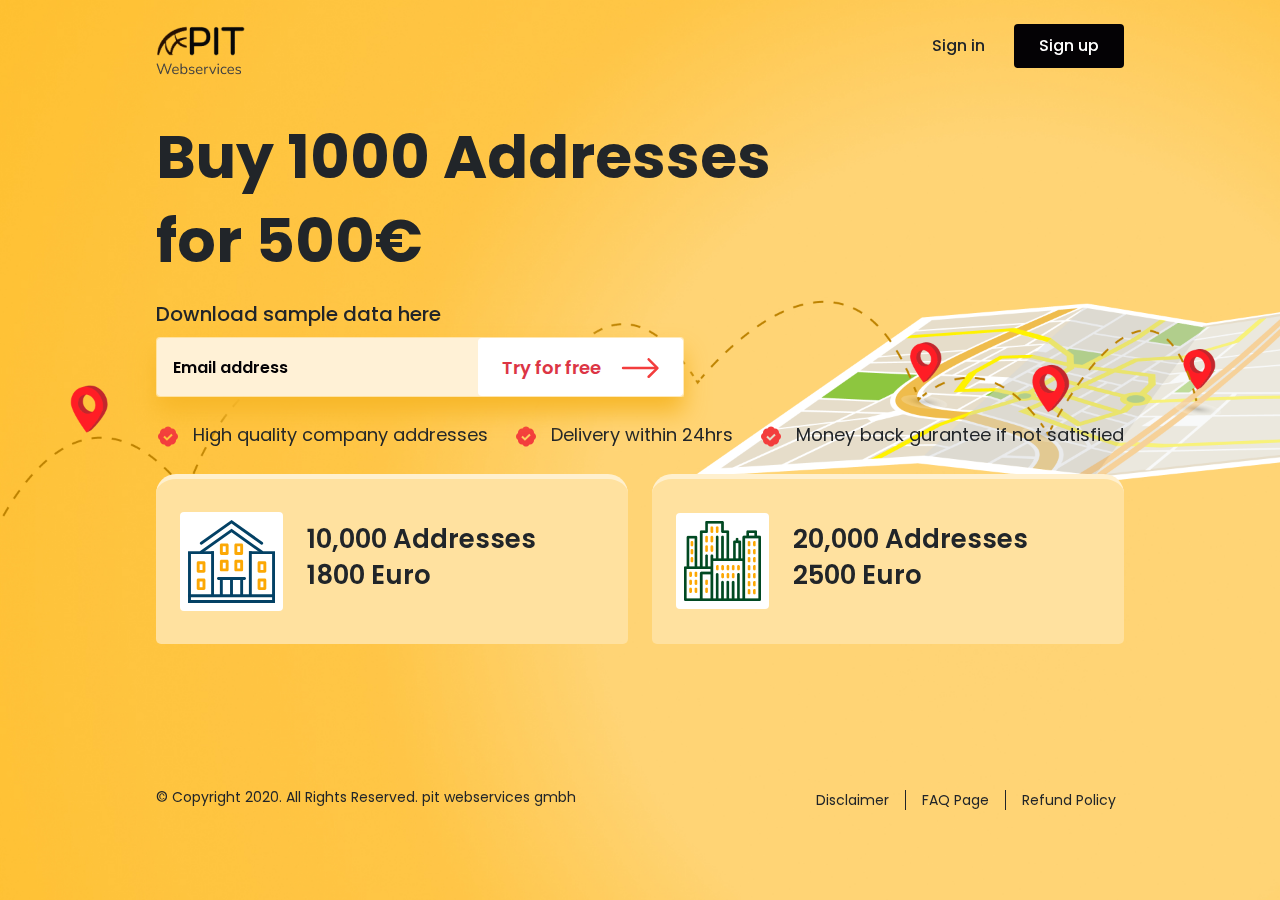
<file: index.html>
<!DOCTYPE html>
<!--[if lt IE 7]>      <html class="no-js lt-ie9 lt-ie8 lt-ie7"> <![endif]-->
<!--[if IE 7]>         <html class="no-js lt-ie9 lt-ie8" lang="en-US"> <![endif]-->
<!--[if IE 8]>         <html class="no-js lt-ie9" lang="en-US"> <![endif]-->
<!--[if gt IE 8]><!-->
<!--<![endif]-->
<!--[if gte IE 9] <style type="text/css"> .gradient {filter: none;}</style><![endif]-->
<!--[if !IE]><html lang="en"><![endif]-->
<html lang="en-US" class="no-js">

<head>
    <meta charset="UTF-8" />
    <meta http-equiv="X-UA-Compatible" content="IE=edge" />
    <!-- Required meta tags for responsive -->
    <meta name="viewport" content="width=device-width, initial-scale=1, shrink-to-fit=no" />
    <!-- The above 3 meta tags *must* come first in the head; any other head content must come *after* these tags -->
    <!-- Favicon and touch icons -->
    <link rel="icon" type="image/png" sizes="16x16" href="assets/img/favicon.png" />
    <meta name="misapplication-TileColor" content="#ffffff" />
    <meta name="theme-color" content="#ffffff" />
    <!-- Twitter Card data -->
    <meta name="twitter:card" content="" />
    <meta name="twitter:site" content="@twitter_username" />
    <meta name="twitter:title" content="" />
    <meta name="twitter:description" content="" />
    <meta name="twitter:image" content="" />
    <!-- Open Graph data -->
    <meta property="og:title" content="" />
    <meta property="og:type" content="article" />
    <meta property="og:url" content="" />
    <meta property="og:image" content="" />
    <meta property="og:description" content="" />
    <meta property="og:site_name" content="R" />
    <meta property="fb:admins" content="Facebook numeric ID" />
    <!-- gmail verification -->
    <meta name="google-site-verification" content="" />
    <!-- Website title -->
    <title>Pit Web Service</title>
    <link rel="stylesheet" href="assets/css/bootstrap.min.css" />
    <link rel="stylesheet" href="assets/css/animate.min.css" />
    <!-- Main CSS -->
    <link rel="stylesheet" type="text/css" href="assets/css/style.css" />
    <!-- jQuery (necessary for jQuery plugins) -->
    <script src="assets/js/jquery-3.5.1.min.js"></script>
</head>

<body>
    <!-- Main Coding Start Here -->




    <!-- pit-wrapper -->
    <main class="pit-wrapper is-bg-img__home px-2 px-sm-0" style="background-image:  url(assets/img/bg-image.png) , url(assets/img/bg-color.jpg);">
        <div class="container">
            <div class="header-elements d-flex justify-content-between py-4 py-xxl-5 mb-2 mb-xxl-4">
                <div class="logo wow fadeInRight" data-wow-duration="1.5s" data-wow-delay="100ms">
                    <a href="index.html"><img src="assets/img/logo.png" alt="logo" class="img-fluid" /></a>
                </div>
                <div class="access-panel">
                    <button class="sign-in py-2 px-4 btn wow fadeInDown" type="submit" data-wow-duration="1s" data-wow-delay="300ms">Sign in</button>
                    <button class="active sign-up py-2 px-4 btn wow fadeInDown" type="submit" data-wow-duration="1.5s" data-wow-delay="400ms">Sign up</button>
                </div>
            </div>
            <div class="wrapper-middle pit-service-content pt-3 pt-xl-2 pt-xxl-4">
                <h2 class="site-title mb-3 mb-xxl-5 fw-bold text-dark wow fadeInRight" data-wow-duration=".6s" data-wow-delay="500ms">
                    Buy 1000 Addresses <br class="d-none d-xl-inline" /> for 500€
                </h2>
                <div class="subscriber-form mb-3 mb-xxl-5 wow fadeInRight" data-wow-duration=".8s" data-wow-delay="600ms">
                    <span class="form-caption mb-2 3 mb-xxl-4 d-block text-dark">Download sample data here</span>
                    <form accept="#" action="#" class="form">
                        <div class="form-input-group position-relative">
                            <input class="px-3 form-control rounded" type="email" placeholder="Email address" name="email" />
                            <button class="btn border-0 text-danger px-2 px-sm-4 bg-white rounded" type="submit">
                                Try for free
                                <img class="arrow img-fluid ms-2 ms-sm-3" src="assets/img/right-arrow.svg" alt="arrow icon" />
                            </button>
                        </div>
                    </form>
                </div>
                <div class="service-confidence my-4 my-xxl-5">
                    <ul class="list-unstyled d-block d-lg-flex justify-content-lg-between">
                        <li class="list mb-3 mb-lg-0 wow fadeInDown" data-wow-duration=".6s" data-wow-delay="300ms">
                            <img class="img-fluid me-2" src="assets/img/check-icon.svg" alt="check-icon" /> High quality company
                            addresses
                        </li>
                        <li class="list mb-3 mb-lg-0 wow fadeInDown" data-wow-duration=".7s" data-wow-delay="600ms">
                            <img class="img-fluid me-2" src="assets/img/check-icon.svg" alt="check-icon" /> Delivery within 24hrs
                        </li>
                        <li class="list mb-3 mb-lg-0 wow fadeInDown" data-wow-duration=".8s" data-wow-delay="900ms">
                            <img class="img-fluid me-2" src="assets/img/check-icon.svg" alt="check-icon" /> Money back gurantee if not
                            satisfied
                        </li>
                    </ul>
                </div>
                <div class="addresses mb-4 mb-xl-3 mb-xxl-5">
                    <div class="row">
                        <div class="col-xl-6 col-md-6">
                            <div class="addresses-box shape d-flex align-items-center p-4 mb-4 mb-xl-3 mb-xxl-3 wow fadeInRight" data-wow-duration="1.5s"
                                data-wow-delay="300ms">
                                <div class="icon-img bg-white rounded p-2 p-xl-2 p-xxl-3">
                                    <img class="img-fluid" src="assets/img/home-icon.svg" alt="icon" />
                                </div>
                                <h3 class="addresses-title ps-4">10,000 Addresses <br class="d-none d-xl-inline" />
                                    1800 Euro
                                </h3>
                            </div>
                        </div>
                        <div class="col-xl-6 col-md-6">
                            <div class="addresses-box shape d-flex align-items-center p-4 mb-4 mb-xl-3 mb-xxl-3 wow fadeInRight" data-wow-duration="1.5s"
                                data-wow-delay="600ms">
                                <div class="icon-img bg-white rounded p-2 p-xl-2 p-xxl-3">
                                    <img class="img-fluid" src="assets/img/building-icon.png" alt="icon" />
                                </div>
                                <h3 class="addresses-title ps-4">20,000 Addresses <br class="d-none d-xl-inline" />
                                    2500 Euro
                                </h3>
                            </div>
                        </div>
                    </div>
                </div>
            </div>
            <footer class="footer copyright">
                <div class="row">
                    <div class="col-xl-6 col-md-6">
                        <p class="copyright-text text-center text-md-start wow fadeInDown" data-wow-duration="1.5s" data-wow-delay="300ms">
                            &copy Copyright 2020. All Rights Reserved. pit webservices gmbh
                        </p>
                    </div>
                    <div class="col-xl-6 col-md-6">
                        <div class="footer-menu wow fadeInDown" data-wow-duration="1.5s" data-wow-delay="600ms">
                            <ul class="list-unstyled d-flex justify-content-md-end justify-content-center">
                                <li><a class="text-decoration-none text-dark px-md-3 px-2 border-end border-dark" href="#">Disclaimer</a></li>
                                <li><a class="text-decoration-none text-dark px-md-3 px-2 border-end border-dark" href="#">FAQ Page</a></li>
                                <li><a class="text-decoration-none text-dark ps-md-3 px-2" href="#">Refund Policy</a></li>
                            </ul>
                        </div>
                    </div>
                </div>
            </footer>
        </div>
    </main>
    <!-- pit-wrapper -->



    <!-- Main Coding End -->
    <!-- Include all compiled plugins (below), or include individual files as needed -->
    <script src="assets/js/bootstrap.bundle.min.js"></script>
    <script src="assets/js/wow.min.js"></script>
    <!-- Script JS -->
    <script src="assets/js/script.js"></script>
</body>

</html>
</file>
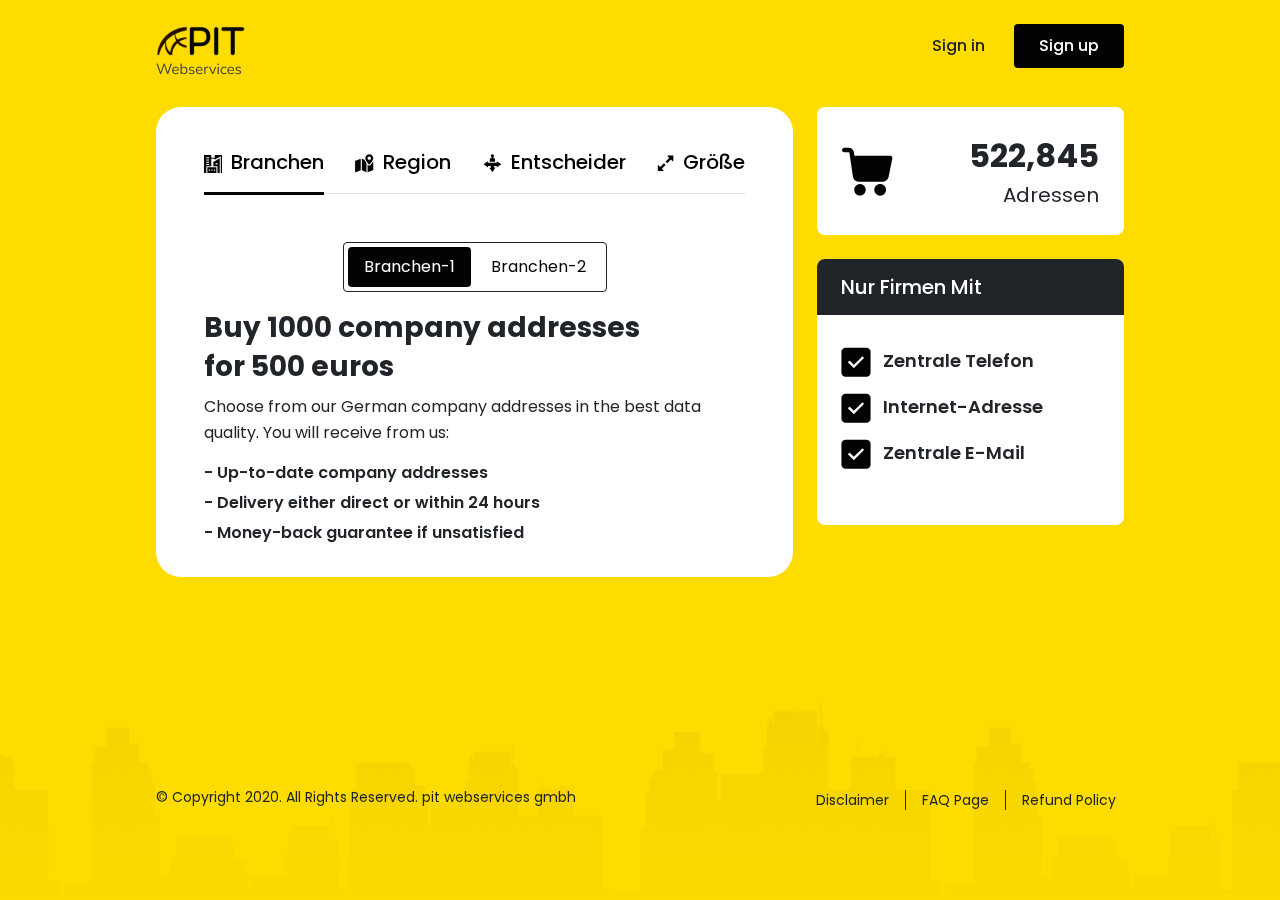
<file: branche.html>
<!DOCTYPE html>
<!--[if lt IE 7]>      <html class="no-js lt-ie9 lt-ie8 lt-ie7"> <![endif]-->
<!--[if IE 7]>         <html class="no-js lt-ie9 lt-ie8" lang="en-US"> <![endif]-->
<!--[if IE 8]>         <html class="no-js lt-ie9" lang="en-US"> <![endif]-->
<!--[if gt IE 8]><!-->
<!--<![endif]-->
<!--[if gte IE 9] <style type="text/css"> .gradient {filter: none;}</style><![endif]-->
<!--[if !IE]><html lang="en"><![endif]-->
<html lang="en-US" class="no-js">

<head>
    <meta charset="UTF-8" />
    <meta http-equiv="X-UA-Compatible" content="IE=edge" />
    <!-- Required meta tags for responsive -->
    <meta name="viewport" content="width=device-width, initial-scale=1, shrink-to-fit=no" />
    <!-- The above 3 meta tags *must* come first in the head; any other head content must come *after* these tags -->
    <!-- Favicon and touch icons -->
    <link rel="icon" type="image/png" sizes="16x16" href="assets/img/favicon.png" />
    <meta name="misapplication-TileColor" content="#ffffff" />
    <meta name="theme-color" content="#ffffff" />
    <!-- Twitter Card data -->
    <meta name="twitter:card" content="" />
    <meta name="twitter:site" content="@twitter_username" />
    <meta name="twitter:title" content="" />
    <meta name="twitter:description" content="" />
    <meta name="twitter:image" content="" />
    <!-- Open Graph data -->
    <meta property="og:title" content="" />
    <meta property="og:type" content="article" />
    <meta property="og:url" content="" />
    <meta property="og:image" content="" />
    <meta property="og:description" content="" />
    <meta property="og:site_name" content="R" />
    <meta property="fb:admins" content="Facebook numeric ID" />
    <!-- gmail verification -->
    <meta name="google-site-verification" content="" />
    <!-- Website title -->
    <title>Pit Branches</title>
    <link rel="stylesheet" href="assets/css/bootstrap.min.css" />
    <link rel="stylesheet" href="assets/css/animate.min.css" />
    <!-- Main CSS -->
    <link rel="stylesheet" type="text/css" href="assets/css/style.css" />
    <!-- jQuery (necessary for jQuery plugins) -->
    <script src="assets/js/jquery-3.5.1.min.js"></script>
</head>

<body>
    <!-- Main Coding Start Here -->



    <!-- pit-wrapper -->
    <main class="pit-wrapper is-bg-img__branchen px-2 px-sm-0" style="background-image: url(assets/img/pit-branche-bg.png);">
        <div class="container">
            <div class="header-elements d-flex justify-content-between py-4 py-xxl-5 mb-2 mb-xxl-4">
                <div class="logo wow fadeInRight" data-wow-duration="1.5s" data-wow-delay="100ms">
                    <a href="index.html"><img src="assets/img/logo.png" alt="logo" class="img-fluid" /></a>
                </div>
                <div class="access-panel">
                    <button class="sign-in py-2 px-4 btn wow fadeInDown" type="submit" data-wow-duration="1s" data-wow-delay="300ms">Sign in</button>
                    <button class="active sign-up py-2 px-4 btn wow fadeInDown" type="submit" data-wow-duration="1.5s" data-wow-delay="400ms">Sign up</button>
                </div>
            </div>
            <div id="pit-nav-pills" class="wrapper-middle">
                <div class="row">
                    <div class="col-lg-8">
                        <div class="bg-white px-3 py-3 px-sm-5 py-sm-4 is-radius pb-3 pb-xxl-5 wow fadeInRight" data-wow-duration="1s" data-wow-delay="300ms">
                            <ul class="nav nav-pills justify-content-center justify-content-lg-between mb-3 mb-sm-5 border-bottom pb-3 pb-sm-0" role="tablist">
                                <li class="active nav-item" role="presentation">
                                    <button class="active px-0 py-3 nav-link btn-pills mx-2 ms-0" data-bs-toggle="pill" data-bs-target="#pills-1" type="button"
                                        role="tab">
                                        <img class="img-fluid me-1" src="assets/img/branchen-icon.svg" alt="icon" /> Branchen
                                    </button>
                                </li>
                                <li class="nav-item" role="presentation">
                                    <button class="px-0 py-3 nav-link btn-pills mx-2" data-bs-toggle="pill" data-bs-target="#pills-2" type="button" role="tab">
                                        <img class="img-fluid me-1" src="assets/img/region-icon.svg" alt="icon" />
                                        Region
                                    </button>
                                </li>
                                <li class="nav-item" role="presentation">
                                    <button class="px-0 py-3 nav-link btn-pills mx-2" data-bs-toggle="pill" data-bs-target="#pills-3" type="button" role="tab">
                                        <img class="img-fluid me-1" src="assets/img/entscheider-icon.svg" alt="icon" />
                                        Entscheider
                                    </button>
                                </li>
                                <li class="nav-item" role="presentation">
                                    <button class="px-0 py-3 nav-link btn-pills mx-2 me-0" data-bs-toggle="pill" data-bs-target="#pills-4" type="button"
                                        role="tab">
                                        <img class="img-fluid me-1" src="assets/img/grobe-icon.svg" alt="icon" />
                                        Größe
                                    </button>
                                </li>
                            </ul>
                            <div class="tab-content">
                                <div class="tab-pane show active" id="pills-1" role="tabpanel">
                                    <div class="inner-tab text-center mb-3 mb-xxl-5">
                                        <ul class="nav nav-pills flex-nowrap justify-content-center border border-dark rounded d-inline-flex py-1 px-1 gap-1"
                                            role="tablist">
                                            <li class="nav-item" role="presentation">
                                                <button class="nav-link btn-dark active" data-bs-toggle="pill" data-bs-target="#branchen-1" type="button"
                                                    role="tab" aria-controls="pills-home" aria-selected="true">
                                                    Branchen-1
                                                </button>
                                            </li>
                                            <li class="nav-item" role="presentation">
                                                <button class="nav-link btn-dark" data-bs-toggle="pill" data-bs-target="#branchen-2" type="button" role="tab"
                                                    aria-controls="pills-profile" aria-selected="false">
                                                    Branchen-2
                                                </button>
                                            </li>
                                        </ul>
                                    </div>
                                    <div class="tab-content">
                                        <div class="tab-pane fade show active" id="branchen-1" role="tabpanel" aria-labelledby="pills-home-tab">
                                            <div class="pills-content">
                                                <h2 class="tab-content-title text-dark fw-bold mb-2 mb-xxl-4">
                                                    Buy 1000 company addresses <br class="d-none d-xl-inline" /> for 500 euros
                                                </h2>
                                                <p class="receive-from-us mb-3 mb-xxl-4 fs-6">
                                                    Choose from our German company addresses in the best data <br class="d-none d-xl-inline" /> quality.
                                                    You will receive from us:
                                                </p>
                                                <div class="benefits">
                                                    <ul class="px-0 mb-0 list-unstyled">
                                                        <li class="mb-2 mb-xxl-3"> - Up-to-date company addresses </li>
                                                        <li class="mb-2 mb-xxl-3"> - Delivery either direct or within 24 hours </li>
                                                        <li class="mb-2 mb-xxl-3"> - Money-back guarantee if unsatisfied </li>
                                                    </ul>
                                                </div>
                                            </div>
                                        </div>
                                        <div class="tab-pane fade" id="branchen-2" role="tabpanel" aria-labelledby="pills-profile-tab">
                                            <div class="branchen-2-content">
                                                <h4 class="fs-5 fw-bold mb-3">Geben Sie hier Ihre Branche ein:</h4>
                                                <form action="#">
                                                    <div class="form-input-group position-relative mb-2 mb-xl-3">
                                                        <input type="text" class="search-fill form-control py-3 px-3 is-radius8 text-dark"
                                                            placeholder="Geben Sie hier Ihre Branche ein" />
                                                        <button type="submit" class="btn border-0 bg-dark py-3 px-4 position-absolute top-0 end-0 rounded">
                                                            <svg width="22" height="22" viewBox="0 0 22 22" fill="none" xmlns="http://www.w3.org/2000/svg">
                                                                <path
                                                                    d="M9.99999 17.8733C14.4183 17.8733 18 14.2916 18 9.87328C18 5.45501 14.4183 1.87329 9.99999 1.87329C5.58172 1.87329 2 5.45501 2 9.87328C2 14.2916 5.58172 17.8733 9.99999 17.8733Z"
                                                                    stroke="white" stroke-width="3" stroke-linecap="round" stroke-linejoin="round" />
                                                                <path d="M20.0004 19.8732L15.6504 15.5232" stroke="white" stroke-width="3"
                                                                    stroke-linecap="round" stroke-linejoin="round" />
                                                            </svg>
                                                        </button>
                                                    </div>
                                                    <div class="check-list pb-3 pb-xl-3">
                                                        <div class="form-check py-2 border-bottom d-flex align-items-center gap-3">
                                                            <input class="form-check-input mt-0" type="checkbox" id="branche-check-1" checked />
                                                            <label class="form-check-label mb-0" for="branche-check-1">
                                                                Branchen checkbox - 01
                                                            </label>
                                                        </div>
                                                        <div class="form-check py-2 border-bottom d-flex align-items-center gap-3">
                                                            <input class="form-check-input mt-0" type="checkbox" id="branche-check-2" />
                                                            <label class="form-check-label mb-0" for="branche-check-2">
                                                                Branchen checkbox - 02
                                                            </label>
                                                        </div>
                                                        <div class="form-check py-2 border-bottom d-flex align-items-center gap-3">
                                                            <input class="form-check-input mt-0" type="checkbox" id="branche-check-3" />
                                                            <label class="form-check-label mb-0" for="branche-check-3">
                                                                Branchen checkbox - 03
                                                            </label>
                                                        </div>
                                                        <div class="form-check py-2 border-bottom d-flex align-items-center gap-3">
                                                            <input class="form-check-input mt-0" type="checkbox" id="branche-check-4" />
                                                            <label class="form-check-label mb-0" for="branche-check-4">
                                                                Branchen checkbox - 04
                                                            </label>
                                                        </div>
                                                    </div>
                                                </form>
                                            </div>
                                        </div>
                                    </div>
                                </div>
                                <div class="tab-pane" id="pills-2" role="tabpanel">
                                    <div class="pills-content">
                                        <div class="row">
                                            <div class="col-md-4 col-sm-6">
                                                <div class="region-widget mb-4 text-center py-4 px-4 border is-radius-8">
                                                    <img src="assets/img/land_05.png" alt="img" class="img-fluid region-widget-img mb-3" />
                                                    <p class="text-dark lh-0 mb-0"><small>Schleswig-Holstein</small></p>
                                                </div>
                                            </div>
                                            <div class="col-md-4 col-sm-6">
                                                <div class="region-widget mb-4 text-center py-4 px-4 border is-radius-8">
                                                    <img src="assets/img/land_01.png" alt="img" class="img-fluid region-widget-img mb-3" />
                                                    <p class="text-dark lh-0 mb-0"><small>Schleswig-Holstein</small></p>
                                                </div>
                                            </div>
                                            <div class="col-md-4 col-sm-6">
                                                <div class="region-widget mb-4 text-center py-4 px-4 border is-radius-8">
                                                    <img src="assets/img/land_04.png" alt="img" class="img-fluid region-widget-img mb-3" />
                                                    <p class="text-dark lh-0 mb-0"><small>Schleswig-Holstein</small></p>
                                                </div>
                                            </div>
                                            <div class="col-md-4 col-sm-6">
                                                <div class="region-widget mb-4 text-center py-4 px-4 border is-radius-8">
                                                    <img src="assets/img/land_02.png" alt="img" class="img-fluid region-widget-img mb-3" />
                                                    <p class="text-dark lh-0 mb-0"><small>Schleswig-Holstein</small></p>
                                                </div>
                                            </div>
                                            <div class="col-md-4 col-sm-6">
                                                <div class="region-widget mb-4 text-center py-4 px-4 border is-radius-8">
                                                    <img src="assets/img/land_06.png" alt="img" class="img-fluid region-widget-img mb-3" />
                                                    <p class="text-dark lh-0 mb-0"><small>Schleswig-Holstein</small></p>
                                                </div>
                                            </div>
                                            <div class="col-md-4 col-sm-6">
                                                <div class="region-widget mb-4 text-center py-4 px-4 border is-radius-8">
                                                    <img src="assets/img/land_03.png" alt="img" class="img-fluid region-widget-img mb-3" />
                                                    <p class="text-dark lh-0 mb-0"><small>Schleswig-Holstein</small></p>
                                                </div>
                                            </div>
                                        </div>
                                    </div>
                                </div>
                                <div class="tab-pane" id="pills-3" role="tabpanel">
                                    <div class="pills-content">
                                        <ul class="entscheider-checklist list-unstyled px-0 mb-0">
                                            <li class="checklist-checklist-item py-2 border-bottom">
                                                <div class="form-check d-flex align-items-center gap-3">
                                                    <input class="form-check-input flex-shrink-0 mt-0" type="checkbox" id="entscheider-check-1" checked />
                                                    <div class="inner-check-box flex-grow-1 d-sm-flex flex-wrap align-items-center justify-content-between">
                                                        <label class="form-check-label d-block mb-0" for="entscheider-check-1">
                                                            Unternehmensleitung
                                                        </label>
                                                        <span class="badge px-3 py-2 d-inline-flex align-items-center bg-dark rounded">22,545</span>
                                                    </div>
                                                </div>
                                            </li>
                                            <li class="checklist-checklist-item py-2 border-bottom">
                                                <div class="form-check d-flex align-items-center gap-3">
                                                    <input class="form-check-input flex-shrink-0 mt-0" type="checkbox" id="entscheider-check-2" checked />
                                                    <div class="inner-check-box flex-grow-1 d-sm-flex flex-wrap align-items-center justify-content-between">
                                                        <label class="form-check-label d-block mb-0" for="entscheider-check-2">
                                                            Verkauf/Vertrieb
                                                        </label>
                                                        <span class="badge px-3 py-2 d-inline-flex align-items-center bg-dark rounded">22,545</span>
                                                    </div>
                                                </div>
                                            </li>
                                            <li class="checklist-checklist-item py-2 border-bottom">
                                                <div class="form-check d-flex align-items-center gap-3">
                                                    <input class="form-check-input flex-shrink-0 mt-0" type="checkbox" id="entscheider-check-3" checked />
                                                    <div class="inner-check-box flex-grow-1 d-sm-flex flex-wrap align-items-center justify-content-between">
                                                        <label class="form-check-label d-block mb-0" for="entscheider-check-3">
                                                            Marketing
                                                        </label>
                                                        <span class="badge px-3 py-2 d-inline-flex align-items-center bg-dark rounded">22,545</span>
                                                    </div>
                                                </div>
                                            </li>
                                            <li class="checklist-checklist-item py-2 border-bottom">
                                                <div class="form-check d-flex align-items-center gap-3">
                                                    <input class="form-check-input flex-shrink-0 mt-0" type="checkbox" id="entscheider-check-4" checked />
                                                    <div class="inner-check-box flex-grow-1 d-sm-flex flex-wrap align-items-center justify-content-between">
                                                        <label class="form-check-label d-block mb-0" for="entscheider-check-4">
                                                            Marketing
                                                        </label>
                                                        <span class="badge px-3 py-2 d-inline-flex align-items-center bg-dark rounded">22,545</span>
                                                    </div>
                                                </div>
                                            </li>
                                            <li class="checklist-checklist-item py-2 border-bottom">
                                                <div class="form-check d-flex align-items-center gap-3">
                                                    <input class="form-check-input flex-shrink-0 mt-0" type="checkbox" id="entscheider-check-5" checked />
                                                    <div class="inner-check-box flex-grow-1 d-sm-flex flex-wrap align-items-center justify-content-between">
                                                        <label class="form-check-label d-block mb-0" for="entscheider-check-5">
                                                            Einkauf
                                                        </label>
                                                        <span class="badge px-3 py-2 d-inline-flex align-items-center bg-dark rounded">22,545</span>
                                                    </div>
                                                </div>
                                            </li>
                                            <li class="checklist-checklist-item py-2 border-bottom">
                                                <div class="form-check d-flex align-items-center gap-3">
                                                    <input class="form-check-input flex-shrink-0 mt-0" type="checkbox" id="entscheider-check-6" checked />
                                                    <div class="inner-check-box flex-grow-1 d-sm-flex flex-wrap align-items-center justify-content-between">
                                                        <label class="form-check-label d-block mb-0" for="entscheider-check-6">
                                                            Produktion/Technik
                                                        </label>
                                                        <span class="badge px-3 py-2 d-inline-flex align-items-center bg-dark rounded">22,545</span>
                                                    </div>
                                                </div>
                                            </li>
                                            <li class="checklist-checklist-item py-2 border-bottom">
                                                <div class="form-check d-flex align-items-center gap-3">
                                                    <input class="form-check-input flex-shrink-0 mt-0" type="checkbox" id="entscheider-check-7" checked />
                                                    <div class="inner-check-box flex-grow-1 d-sm-flex flex-wrap align-items-center justify-content-between">
                                                        <label class="form-check-label d-block mb-0" for="entscheider-check-7">
                                                            EDV
                                                        </label>
                                                        <span class="badge px-3 py-2 d-inline-flex align-items-center bg-dark rounded">22,545</span>
                                                    </div>
                                                </div>
                                            </li>
                                        </ul>
                                    </div>
                                </div>
                                <div class="tab-pane" id="pills-4" role="tabpanel">
                                    <div class="pills-content">
                                        <div class="selection-table table-responsive py-4 px-4 is-radius8">
                                            <table class="table table-sm table-borderless">
                                                <tbody>
                                                    <tr>
                                                        <td class="py-3 text-nowrap"> <strong>Branches :</strong> </td>
                                                        <td class="py-3">
                                                            477 Clearview Drive Denver, CO 80202
                                                        </td>
                                                    </tr>
                                                    <tr>
                                                        <td class="py-3 text-nowrap"><strong>Region:</strong> </td>
                                                        <td class="py-3">
                                                            Niedersachsen
                                                        </td>
                                                    </tr>
                                                    <tr>
                                                        <td class="py-3 text-nowrap"> <strong>Decider:</strong> </td>
                                                        <td class="py-3">
                                                            Unternehmensleitung
                                                        </td>
                                                    </tr>
                                                </tbody>
                                                <tfoot>
                                                    <tr>
                                                        <td class="py-3 text-nowrap"> <strong class="text-dark">Total price is :</strong> </td>
                                                        <td class="py-3"> <span class="py-2 text-dark">€566</span></td>
                                                    </tr>
                                                </tfoot>
                                            </table>
                                        </div>
                                        <div class="form-group d-lg-flex flex-wrap gap-2 mt-4">
                                            <button type="button" class="btn btn-dark flex-shrink-0 py-2 px-3">Buy this adresses</button>
                                            <button type="button" class="btn btn-dark flex-grow-1 py-2 px-3">Send me sample adresses for this
                                                selection</button>
                                        </div>
                                    </div>
                                </div>
                            </div>
                        </div>
                    </div>
                    <div class="col-lg-4">
                        <div id="firmen-sidebar" class="mt-4 mt-lg-0">
                            <button type="button" class="btn-cart btn is-radius-8 px-4 py-4 d-flex justify-content-between align-items-center w-100 mb-4 wow fadeInRight" data-wow-duration="1s" data-wow-delay="600ms">
                                <svg width="51" height="49" viewBox="0 0 51 49" fill="none" xmlns="http://www.w3.org/2000/svg">
                                    <path
                                        d="M38.1621 36.9143C34.9395 36.9143 32.2822 39.515 32.2822 42.7942C32.2822 46.0168 34.8829 48.674 38.1621 48.674C41.3847 48.674 44.0419 46.0733 44.0419 42.7942C43.9854 39.5715 41.3847 36.9143 38.1621 36.9143Z"
                                        fill="#040205" />
                                    <path
                                        d="M48.5088 8.87195C48.3957 8.87195 48.2261 8.81541 48.0565 8.81541H12.4382L11.8728 5.02743C11.5336 2.5398 9.38516 0.674072 6.84099 0.674072H2.26148C1.01767 0.674072 0 1.69174 0 2.93556C0 4.17937 1.01767 5.19704 2.26148 5.19704H6.84099C7.12367 5.19704 7.34982 5.42319 7.40636 5.70587L10.9117 29.5645C11.364 32.561 13.9647 34.8225 17.0177 34.8225H40.5371C43.477 34.8225 46.0212 32.7306 46.6431 29.8472L50.318 11.4727C50.5442 10.2854 49.7526 9.0981 48.5088 8.87195Z"
                                        fill="#040205" />
                                    <path
                                        d="M23.7464 42.5115C23.6333 39.4019 21.0326 36.9143 17.923 36.9143C14.6439 37.0839 12.1563 39.7977 12.2693 43.0203C12.3824 46.1299 14.9266 48.6175 18.0361 48.6175H18.1492C21.3718 48.4479 23.916 45.7341 23.7464 42.5115Z"
                                        fill="#040205" />
                                </svg>
                                <div class="btn-text text-end">
                                    <p class="fs-2 fw-bold mb-0">522,845</p>
                                    <p class="mb-0 fs-5 text-capitalize text-dark">Adressen</p>
                                </div>
                            </button>
                            <div class="firmen-list is-radius-8 bg-white overflow-hidden mb-4 wow fadeInRight" data-wow-duration="1s" data-wow-delay="800ms">
                                <h4 class="firmen-title py-3 px-4 fs-5 bg-dark text-white">Nur Firmen Mit</h4>
                                <ul class="list-unstyled px-4 py-4">
                                    <li class="mb-3">
                                        <svg class="me-2" width="30" height="30" viewBox="0 0 35 36" fill="none" xmlns="http://www.w3.org/2000/svg">
                                            <rect y="0.790039" width="35" height="35" rx="5" fill="#040205" />
                                            <g clip-path="url(#clip0)">
                                                <path
                                                    d="M27.0465 13.3356L15.1109 25.2712C15.0058 25.3763 14.8356 25.3763 14.7307 25.2712L7.95366 18.4939C7.84878 18.3893 7.84878 18.219 7.95366 18.1139L9.60039 16.4672C9.70552 16.3623 9.87574 16.3623 9.98063 16.4672L14.921 21.4073L25.0197 11.3086C25.1251 11.2038 25.2949 11.2038 25.4 11.3086L27.0465 12.9554C27.1516 13.0603 27.1516 13.2302 27.0465 13.3356Z"
                                                    fill="white" />
                                            </g>
                                            <defs>
                                                <clipPath id="clip0">
                                                    <rect width="19.25" height="19.25" fill="white" transform="translate(7.875 8.66504)" />
                                                </clipPath>
                                            </defs>
                                        </svg>
                                        Zentrale Telefon
                                    </li>
                                    <li class="mb-3">
                                        <svg class="me-2" width="30" height="30" viewBox="0 0 35 36" fill="none" xmlns="http://www.w3.org/2000/svg">
                                            <rect y="0.790039" width="35" height="35" rx="5" fill="#040205" />
                                            <g clip-path="url(#clip0)">
                                                <path
                                                    d="M27.0465 13.3356L15.1109 25.2712C15.0058 25.3763 14.8356 25.3763 14.7307 25.2712L7.95366 18.4939C7.84878 18.3893 7.84878 18.219 7.95366 18.1139L9.60039 16.4672C9.70552 16.3623 9.87574 16.3623 9.98063 16.4672L14.921 21.4073L25.0197 11.3086C25.1251 11.2038 25.2949 11.2038 25.4 11.3086L27.0465 12.9554C27.1516 13.0603 27.1516 13.2302 27.0465 13.3356Z"
                                                    fill="white" />
                                            </g>
                                            <defs>
                                                <clipPath id="clip0">
                                                    <rect width="19.25" height="19.25" fill="white" transform="translate(7.875 8.66504)" />
                                                </clipPath>
                                            </defs>
                                        </svg>
                                        Internet-Adresse
                                    </li>
                                    <li class="mb-3">
                                        <svg class="me-2" width="30" height="30" viewBox="0 0 35 36" fill="none" xmlns="http://www.w3.org/2000/svg">
                                            <rect y="0.790039" width="35" height="35" rx="5" fill="#040205" />
                                            <g clip-path="url(#clip0)">
                                                <path
                                                    d="M27.0465 13.3356L15.1109 25.2712C15.0058 25.3763 14.8356 25.3763 14.7307 25.2712L7.95366 18.4939C7.84878 18.3893 7.84878 18.219 7.95366 18.1139L9.60039 16.4672C9.70552 16.3623 9.87574 16.3623 9.98063 16.4672L14.921 21.4073L25.0197 11.3086C25.1251 11.2038 25.2949 11.2038 25.4 11.3086L27.0465 12.9554C27.1516 13.0603 27.1516 13.2302 27.0465 13.3356Z"
                                                    fill="white" />
                                            </g>
                                            <defs>
                                                <clipPath id="clip0">
                                                    <rect width="19.25" height="19.25" fill="white" transform="translate(7.875 8.66504)" />
                                                </clipPath>
                                            </defs>
                                        </svg>
                                        Zentrale E-Mail
                                    </li>
                                </ul>
                            </div>
                        </div>
                    </div>
                </div>
            </div>
            <footer class="footer copyright ">
                <div class="row">
                    <div class="col-xl-6 col-md-6">
                        <p class="copyright-text text-center text-md-start wow fadeInDown" data-wow-duration="1.5s" data-wow-delay="300ms">
                            &copy Copyright 2020. All Rights Reserved. pit webservices gmbh
                        </p>
                    </div>
                    <div class="col-xl-6 col-md-6">
                        <div class="footer-menu wow fadeInDown" data-wow-duration="1.5s" data-wow-delay="600ms">
                            <ul class="list-unstyled d-flex justify-content-md-end justify-content-center">
                                <li><a class="text-decoration-none text-dark px-md-3 px-2 border-end border-dark" href="#">Disclaimer</a></li>
                                <li><a class="text-decoration-none text-dark px-md-3 px-2 border-end border-dark" href="#">FAQ Page</a></li>
                                <li><a class="text-decoration-none text-dark ps-md-3 px-2" href="#">Refund Policy</a></li>
                            </ul>
                        </div>
                    </div>
                </div>
            </footer>
        </div>
    </main>
    <!-- pit-wrapper -->



    <!-- Main Coding End -->
    <!-- Include all compiled plugins (below), or include individual files as needed -->
    <script src="assets/js/bootstrap.bundle.min.js"></script>
    <script src="assets/js/wow.min.js"></script>
    <!-- Script JS -->
    <script src="assets/js/script.js"></script>
</body>

</html>
</file>
<file: assets/css/style.css>
@import url("https://fonts.googleapis.com/css2?family=Poppins:wght@100;200;300;400;500;600;700;800;900&display=swap");*{padding:0;margin:0;-webkit-box-sizing:border-box;box-sizing:border-box}body{padding:0;margin:0;font-family:'Poppins', sans-serif}:root{--theme-color: #FFC545;--yellow-light: #FFD475;--white-color: #FFFFFF;--gray-color: #FFF1D6;--dark-color: #040205;--container-width: 1110px}@media (min-width: 1400px){.container{max-width:var(--container-width);width:100%}}@media (min-width: 1200px) and (max-width: 1400px){.container{max-width:992px;width:100%}}.wow{visibility:hidden}.shape{border-top:5px solid #FFF0CE;border-radius:20px 20px 5px 5px !important}.bg-light-clr{background-color:#FFF0CE}.is-radius{border-radius:25px}.is-radius-8{border-radius:8px}.form-control:focus,.form-select:focus,.form-check-input:focus,.btn:focus{-webkit-box-shadow:none;box-shadow:none;outline:none}@media (max-width: 576px){.btn,.nav-link{font-size:14px;padding:7px 12px !important}}@media (min-width: 1200px){.wrapper-middle{min-height:calc(100vh - 220px)}}.pit-wrapper{width:100%;overflow:hidden;min-height:100vh}.pit-wrapper.is-bg-img__branchen{height:100%;width:100%;background-repeat:no-repeat;background-size:cover;background-position:center}.pit-wrapper.is-bg-img__home{background-repeat:no-repeat;background-size:contain, cover;background-position:center calc(50% - 50px),center}@media (max-width: 992px){.pit-wrapper.is-bg-img__home{background-size:0, cover}}.pit-wrapper .access-panel .btn{font-weight:500;font-size:16px;line-height:26px;-webkit-transition:all .3s linear;transition:all .3s linear;border:1px solid transparent}.pit-wrapper .access-panel .btn:hover{background-color:var(--dark-color);border-color:var(--dark-color);color:var(--white-color)}.pit-wrapper .access-panel .btn.active{background-color:var(--dark-color) !important;color:var(--white-color) !important}.pit-wrapper .access-panel .btn.active:hover{color:#040205 !important;background-color:transparent !important;border-color:#040205 !important}.pit-wrapper .pit-service-content .site-title{font-size:60px;line-height:1.4}@media (max-width: 1200px){.pit-wrapper .pit-service-content .site-title{font-size:calc(5vw + 18px)}}.pit-wrapper .pit-service-content .subscriber-form .form-caption{font-size:20px;font-weight:500;line-height:30px}.pit-wrapper .pit-service-content .subscriber-form form{max-width:528px;width:100%}.pit-wrapper .pit-service-content .subscriber-form form .form-input-group{-webkit-box-shadow:0px 15px 25px #F7B728;box-shadow:0px 15px 25px #F7B728}.pit-wrapper .pit-service-content .subscriber-form form .form-input-group .form-control,.pit-wrapper .pit-service-content .subscriber-form form .form-input-group .btn{height:60px;-webkit-box-shadow:none !important;box-shadow:none !important;border-color:rgba(255,255,255,0.5)}.pit-wrapper .pit-service-content .subscriber-form form .form-input-group .form-control::-webkit-input-placeholder,.pit-wrapper .pit-service-content .subscriber-form form .form-input-group .btn::-webkit-input-placeholder{color:var(--dark-color);font-weight:600}.pit-wrapper .pit-service-content .subscriber-form form .form-input-group .form-control:-ms-input-placeholder,.pit-wrapper .pit-service-content .subscriber-form form .form-input-group .btn:-ms-input-placeholder{color:var(--dark-color);font-weight:600}.pit-wrapper .pit-service-content .subscriber-form form .form-input-group .form-control::-ms-input-placeholder,.pit-wrapper .pit-service-content .subscriber-form form .form-input-group .btn::-ms-input-placeholder{color:var(--dark-color);font-weight:600}.pit-wrapper .pit-service-content .subscriber-form form .form-input-group .form-control::placeholder,.pit-wrapper .pit-service-content .subscriber-form form .form-input-group .btn::placeholder{color:var(--dark-color);font-weight:600}.pit-wrapper .pit-service-content .subscriber-form form .form-input-group .form-control{background-color:var(--gray-color) !important}.pit-wrapper .pit-service-content .subscriber-form form .form-input-group .form-control:focus{border-color:var(--dark-color) !important}.pit-wrapper .pit-service-content .subscriber-form form .form-input-group .btn{font-size:18px;font-weight:600;position:absolute;right:1px;top:50%;-webkit-transform:translateY(-50%);transform:translateY(-50%);height:calc(100% - 2px);-webkit-transition:all 0.3s;transition:all 0.3s}.pit-wrapper .pit-service-content .subscriber-form form .form-input-group .btn:hover{background-color:var(--dark-color) !important;color:var(--white-color) !important}.pit-wrapper .pit-service-content .service-confidence .list{font-size:18px;line-height:1.6}.pit-wrapper .pit-service-content .addresses-box{background:#FFE19F;-webkit-transition:all 0.3s;transition:all 0.3s;min-height:170px}.pit-wrapper .pit-service-content .addresses-box .addresses-title{font-weight:600;font-size:26px;line-height:1.4}.pit-wrapper .pit-service-content .addresses-box:hover{border-top:5px solid var(--white-color) !important}.pit-wrapper #firmen-sidebar .btn-cart{-webkit-box-shadow:none !important;box-shadow:none !important;background-color:#fff}.pit-wrapper #firmen-sidebar .btn-cart *{-webkit-transition:all .3s linear;transition:all .3s linear}.pit-wrapper #firmen-sidebar .btn-cart:hover{color:var(--theme-color) !important;background-color:#000}.pit-wrapper #firmen-sidebar .btn-cart:hover svg path,.pit-wrapper #firmen-sidebar .btn-cart:hover *{fill:var(--theme-color) !important;color:var(--theme-color) !important}.pit-wrapper #firmen-sidebar .firmen-list ul li{font-weight:600;font-size:18px;line-height:27px;-webkit-transition:all 0.3s linear;transition:all 0.3s linear}.pit-wrapper .copyright{font-size:14px}.pit-wrapper .copyright .footer-menu ul li a{line-height:26px;-webkit-transition:all 0.3s;transition:all 0.3s}.pit-wrapper .copyright .footer-menu ul li a:hover{color:#ff0000 !important}#pit-nav-pills .btn:focus{-webkit-box-shadow:none;box-shadow:none;outline:none}#pit-nav-pills .btn-pills{-webkit-transition:all .3s linear;transition:all .3s linear;font-weight:500;font-size:20px;color:var(--dark-color);position:relative}@media (max-width: 991px){#pit-nav-pills .btn-pills{font-size:16px !important}}@media (max-width: 576px){#pit-nav-pills .btn-pills{border:1px solid #ddd !important;margin:4px !important}}#pit-nav-pills .btn-pills::before{position:absolute;content:"";right:0;top:calc(100% - 1px);width:0;height:3px;background-color:var(--dark-color);-webkit-transition:all 0.3s linear;transition:all 0.3s linear;opacity:0;visibility:hidden}#pit-nav-pills .btn-pills.active,#pit-nav-pills .btn-pills:hover{background-color:transparent}#pit-nav-pills .btn-pills.active::before,#pit-nav-pills .btn-pills:hover::before{left:0;opacity:1;visibility:visible;width:100%}#pit-nav-pills .region-widget{font-size:14px;line-height:1.2;-webkit-transition:all .3s linear;transition:all .3s linear;font-weight:500}#pit-nav-pills .region-widget p{-webkit-transition:all .4s linear;transition:all .4s linear}#pit-nav-pills .region-widget img{-webkit-filter:grayscale(0);filter:grayscale(0);-webkit-transition:all .3s linear;transition:all .3s linear}#pit-nav-pills .region-widget:hover{border-color:var(--theme-color) !important}#pit-nav-pills .region-widget:hover p{color:var(--theme-color) !important}#pit-nav-pills .region-widget:hover img{-webkit-filter:grayscale(1);filter:grayscale(1);-webkit-transform:scale(0.9);transform:scale(0.9)}#pit-nav-pills .entscheider-checklist .checklist-checklist-item:last-child{border-bottom:0 !important}#pit-nav-pills .pills-content .tab-content-title{line-height:1.4;font-size:38px}@media (max-width: 1500px){#pit-nav-pills .pills-content .tab-content-title{font-size:28px}}#pit-nav-pills .pills-content .receive-from-us{line-height:1.6}#pit-nav-pills .pills-content .benefits ul li{font-weight:600;font-size:16px;line-height:1.4}#pit-nav-pills .inner-tab .btn-dark{color:var(--dark-color) !important}#pit-nav-pills .inner-tab .btn-dark.active,#pit-nav-pills .inner-tab .btn-dark:hover{-webkit-box-shadow:none !important;box-shadow:none !important;background-color:var(--dark-color) !important;color:var(--white-color) !important}#pit-nav-pills .inner-tab .nav-link:focus{-webkit-box-shadow:none !important;box-shadow:none !important}#pit-nav-pills .branchen-2-content{--search-height: 60px}@media (max-width: 576px){#pit-nav-pills .branchen-2-content{--search-height: 45px}}#pit-nav-pills .branchen-2-content .search-fill{height:var(--search-height);-webkit-transition:all .3s linear;transition:all .3s linear;border-color:var(--dark-color)}#pit-nav-pills .branchen-2-content .search-fill:focus{border-color:var(--theme-color) !important}#pit-nav-pills .branchen-2-content .btn{height:var(--search-height)}#pit-nav-pills .branchen-2-content .btn:hover{background-color:var(--theme-color) !important}#pit-nav-pills #pills-3 .checklist-checklist-item:hover .badge{background-color:var(--theme-color) !important;color:#000}#pit-nav-pills #pills-3 .checklist-checklist-item .badge{min-height:30px;-webkit-transition:all 0.3s linear;transition:all 0.3s linear}#pit-nav-pills #pills-4 .selection-table{background-color:#EBEBEB}#pit-nav-pills #pills-4 table tbody{border-bottom:1px dashed #CBC9C9;border-color:var(--dark-color)}#pit-nav-pills #pills-4 .form-group .btn-dark{-webkit-transition:all 0.3s linear;transition:all 0.3s linear;font-size:15px}#pit-nav-pills #pills-4 .form-group .btn-dark:hover{background-color:var(--theme-color) !important;color:var(--white-color) !important;border-color:var(--theme-color) !important}.form-check .form-check-input:checked{background-color:var(--dark-color);border-color:var(--white-color)}.form-check .form-check-input{background-color:var(--dark-color);border-color:var(--white-color);width:2rem;height:2rem}
</file>
